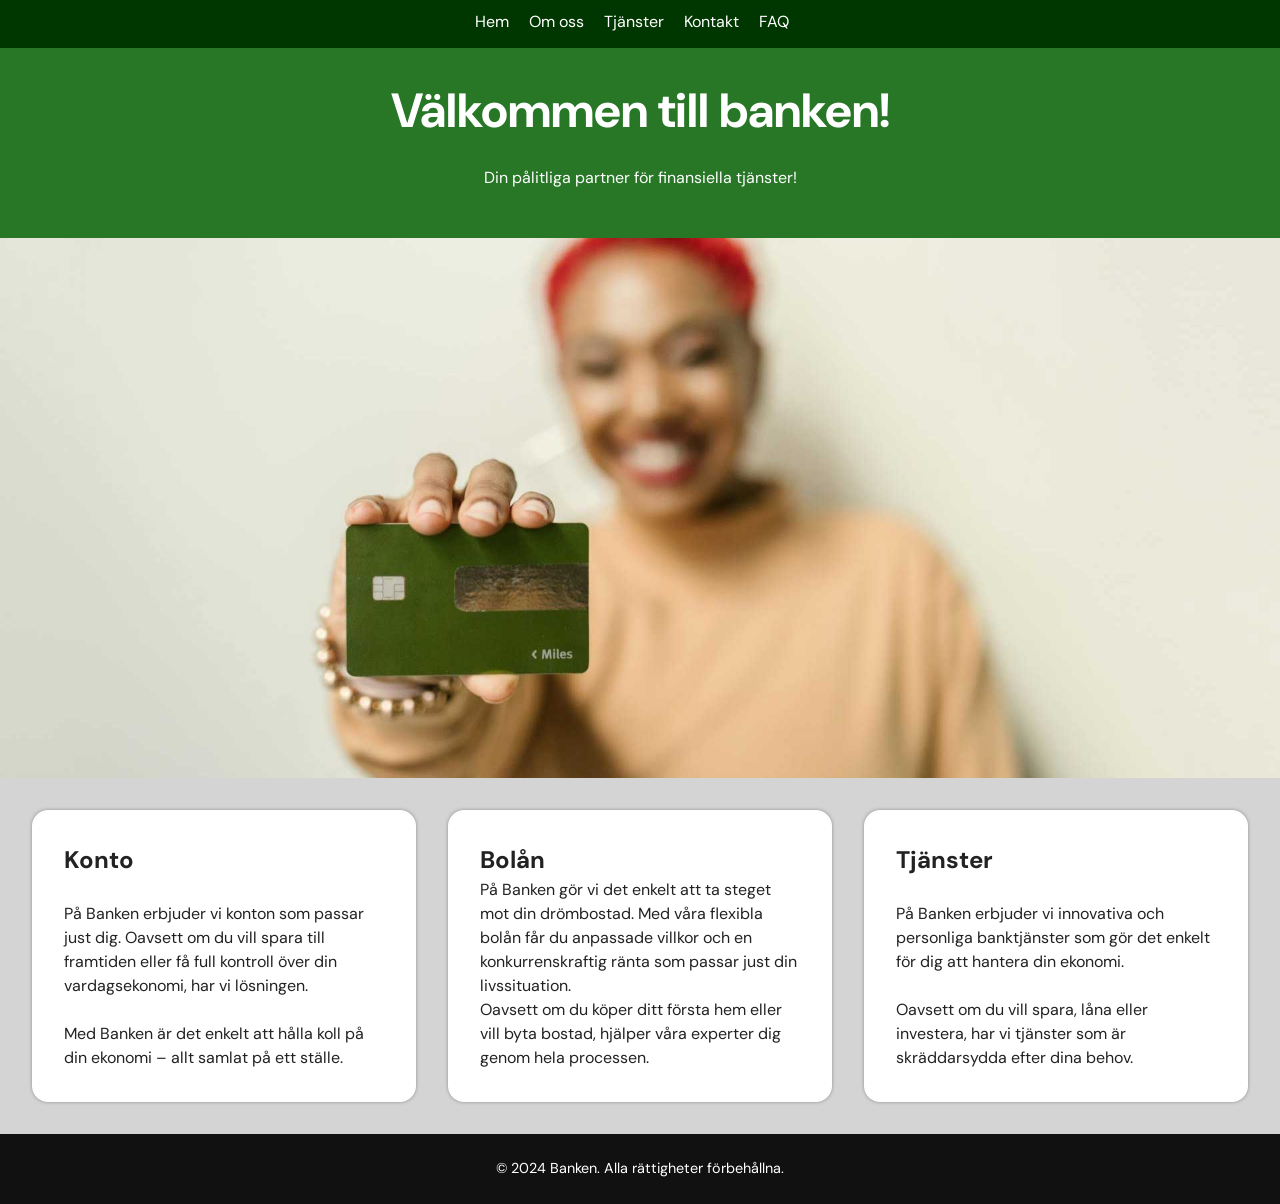
<file: Index.html>
<!DOCTYPE html>
<html lang="sv">
<head>
    <meta charset="UTF-8">
    <meta name="viewport" content="width=device-width, initial-scale=1.0">
    <meta name="description" content="Välkommen till Banken! Din pålitliga partner för finansiella tjänster!">
    <link href="https://fonts.googleapis.com/css2?family=DM+Sans:ital,opsz,wght@0,9..40,100..1000;1,9..40,100..1000&display=swap" rel="stylesheet">
    <link rel="stylesheet" type="text/css" href="css/reset.css" />
    <link rel="stylesheet" type="text/css" href="css/styles.css" />
    <link rel="stylesheet" href="https://cdnjs.cloudflare.com/ajax/libs/font-awesome/4.7.0/css/font-awesome.min.css">
    <title>Banken</title>
</head>
<body>

    <header> 
        <nav>
            <ul>
                <li class="navlink"><a href="index.html">Hem</a></li>
                <li class="navlink"><a href="om-oss.html">Om oss</a></li>
                <li class="navlink"><a href="tjanster.html">Tjänster</a></li>
                <li class="navlink"><a href="kontakt.html">Kontakt</a></li>
                <li class="navlink"><a href="faq.html">FAQ</a></li>
            </ul>
                <div class="topnav">
                
                <div id="myLinks">
                    <a href="index.html">Hem</a>
                    <a href="tjanster.html">Tjänster</a>
                    <a href="om-oss.html">Om oss</a>
                    <a href="kontakt.html">Kontakt</a>
                    <a href="faq.html">FAQ</a>
                </div>
        
                <a href="javascript:void(0);" class="icon" onclick="myFunction()">
                    <i class="fa fa-bars"></i>
                </a>
            </div>
        
        </nav>

<script>
    function myFunction() {
  var x = document.getElementById("myLinks");
  if (x.style.display === "block") {
    x.style.display = "none";
  } else {
    x.style.display = "block";
  }
} 
</script>

     <div class="title-wrapper">
        <h1>Välkommen till banken!</h1>
        <p>Din pålitliga partner för finansiella tjänster!</p>
     </div>

    <div class="top-image top-image-home">
    </div>

    </header>

    <main class="inner-wrapper">

        <section class="section">

            <div class="box-container">
                
                <div class="box">
                    <h2>Konto</h2>
                    <p>På Banken erbjuder vi konton som passar just dig. 
                        Oavsett om du vill spara till framtiden eller få full kontroll över din vardagsekonomi, har vi lösningen.
                    <p> Med Banken är det enkelt att hålla koll på din ekonomi – allt samlat på ett ställe.</p>
                </div>

                <div class="box">
                    <h2>Bolån</h2>
                    <p>På Banken gör vi det enkelt att ta steget mot din drömbostad. 
                        Med våra flexibla bolån får du anpassade villkor och en konkurrenskraftig ränta som passar just din livssituation. </p>
                    <p>
                        Oavsett om du köper ditt första hem eller vill byta bostad, hjälper våra experter dig genom hela processen.
                    </p>
                </div>

                <div class="box">
                    <h2>Tjänster</h2>
                    <p>På Banken erbjuder vi innovativa och personliga banktjänster som gör det enkelt för dig att hantera din ekonomi. 
                    <p> Oavsett om du vill spara, låna eller investera, har vi tjänster som är skräddarsydda efter dina behov.</p>
                </div>
            
            </div>

        </section>

    </main>

    <footer>
        <p>© 2024 Banken. Alla rättigheter förbehållna.</p>
    </footer>
    
</body>
</html>
</file>
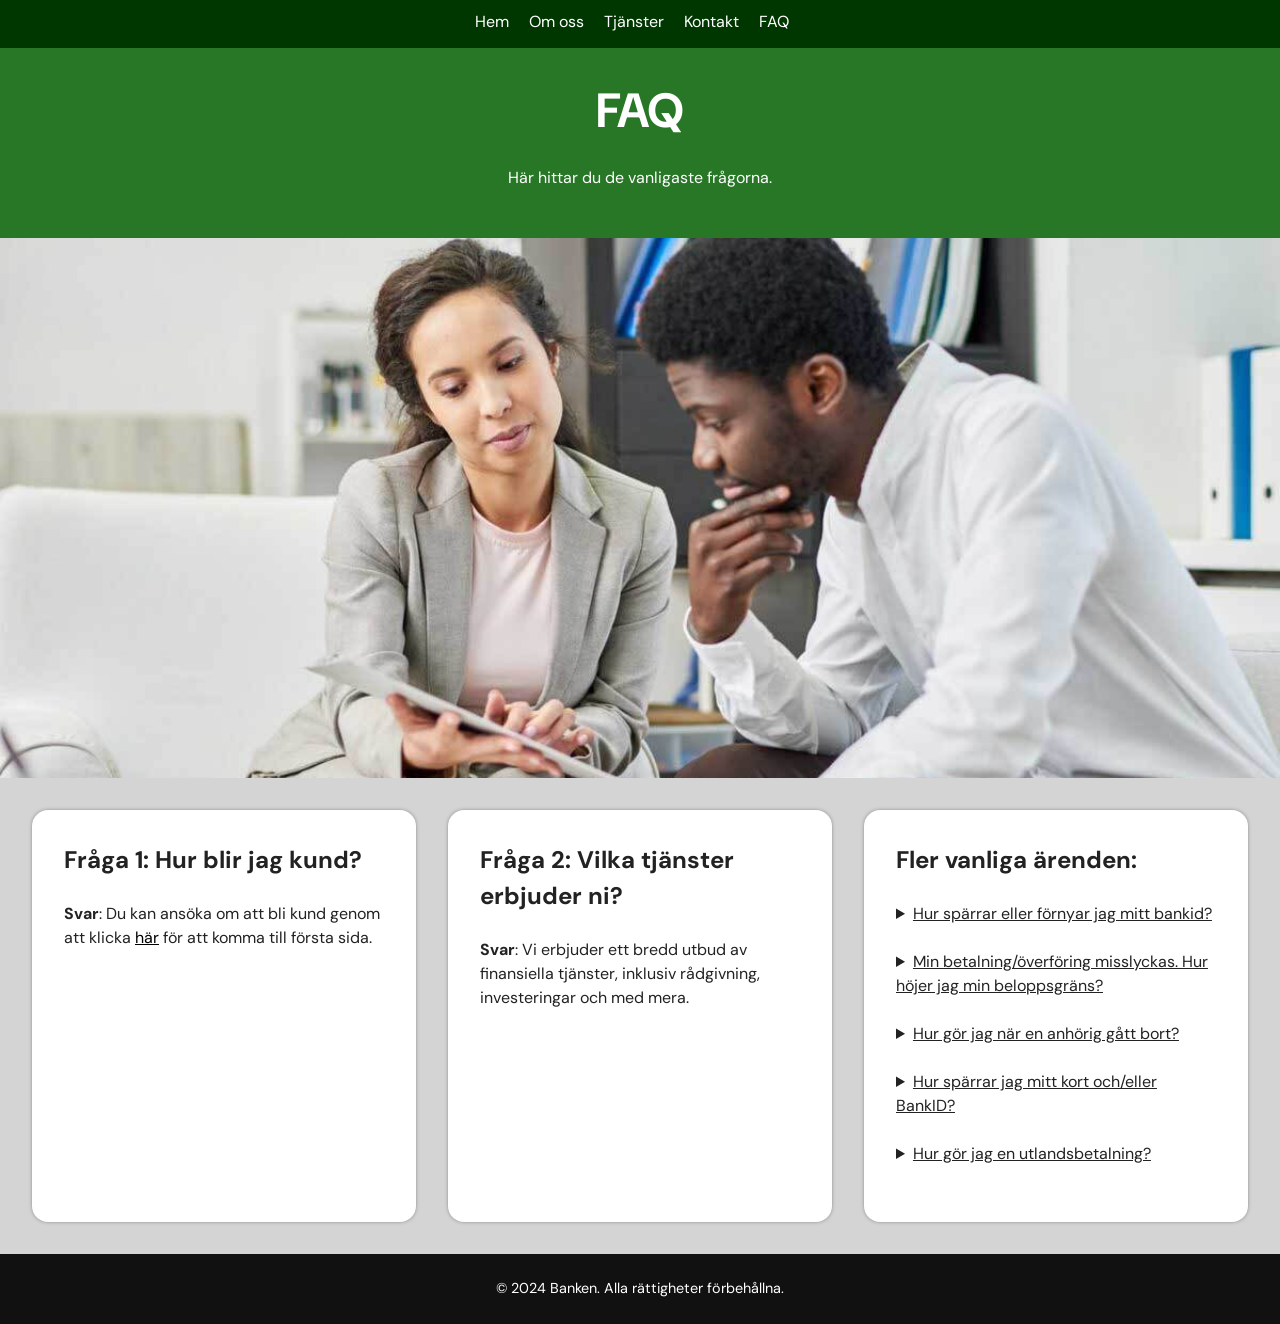
<file: faq.html>
<!DOCTYPE html>
<html lang="sv">
<head>
    <meta charset="UTF-8">
    <meta name="viewport" content="width=device-width, initial-scale=1.0">
    <meta name="description" content="Frågor och svar om Banken.">
    <link href="https://fonts.googleapis.com/css2?family=DM+Sans:ital,opsz,wght@0,9..40,100..1000;1,9..40,100..1000&display=swap" rel="stylesheet">
    <link rel="stylesheet" type="text/css" href="css/reset.css" />
    <link rel="stylesheet" type="text/css" href="css/styles.css" />
    <link rel="stylesheet" href="https://cdnjs.cloudflare.com/ajax/libs/font-awesome/4.7.0/css/font-awesome.min.css">
    <title>Banken</title>
</head>
<body>

    <header> 
        <nav>
            <ul>
                <li class="navlink"><a href="index.html">Hem</a></li>
                <li class="navlink"><a href="om-oss.html">Om oss</a></li>
                <li class="navlink"><a href="tjanster.html">Tjänster</a></li>
                <li class="navlink"><a href="kontakt.html">Kontakt</a></li>
                <li class="navlink"><a href="faq.html">FAQ</a></li>
            </ul>
                <div class="topnav">
                
                <div id="myLinks">
                    <a href="index.html">Hem</a>
                    <a href="tjanster.html">Tjänster</a>
                    <a href="om-oss.html">Om oss</a>
                    <a href="kontakt.html">Kontakt</a>
                    <a href="faq.html">FAQ</a>
                </div>
        
                <a href="javascript:void(0);" class="icon" onclick="myFunction()">
                    <i class="fa fa-bars"></i>
                </a>
            </div>
        
        </nav>

    <script>
        function myFunction() {
      var x = document.getElementById("myLinks");
      if (x.style.display === "block") {
        x.style.display = "none";
      } else {
        x.style.display = "block";
      }
    } 
    </script>

     <div class="title-wrapper">
        <h1>FAQ</h1>
        <p>Här hittar du de vanligaste frågorna.</p>
     </div>

    <div class="top-image top-image-faq">
    </div>

    </header>
    
    <main class="inner-wrapper">

        <section class="section faq-question">
            
            <div class="box-container">
        
                <div class="box-faq">
                <h2> Fråga 1: Hur blir jag kund?</h2><br>
                <p><strong>Svar</strong>: Du kan ansöka om att bli kund genom att klicka <a href="#index.html">här</a> för att komma till första sida.</p><br>
                </div> 
                
                <div class="box-faq">
                <h2>Fråga 2: Vilka tjänster erbjuder ni?</h2><br>
                <p><strong>Svar</strong>: Vi erbjuder ett bredd utbud av finansiella tjänster, inklusiv rådgivning, investeringar och med mera.</p>
                </div>  
                <div class="box-faq">
                    <h2>Fler vanliga ärenden:</h2><br>

                    <div class="accordion">
                        <details>
                            <summary><u>Hur spärrar eller förnyar jag mitt bankid?</u></summary><br>
                            <p class="FAQ-paragraph">Om du har en ny mobil/surfplatta finns det två sätt att ladda ner ett nytt Mobilt BankID, beroende på om du har kvar Mobilt BankID på din gamla mobil/surfplatta. Välj det scenario som passar dig:

                                Jag har kvar ett giltigt BankID
                                
                                Jag har inget giltigt BankID/Ska skaffa BankID hos Nordea för första gången
                                
                                Observera att om du saknar giltigt BankID behöver du din personliga kod för att kunna skaffa ett nytt. Saknar du även personlig kod behöver du beställa en ny kod genom att ringa Kundservice på <a href="">0771-22 44 88</a>.
                                
                                Läs mer om hur du skaffar och förnyar ditt BankID.</p>
    
                        </details><br>
                                        <details><summary><u>Min betalning/överföring misslyckas. Hur höjer jag min beloppsgräns?</u></summary><br>
                                                <p class="FAQ-paragraph">Det finns en gräns för hur stora överföringar och betalningar du kan göra sammanlagt per dag. Gränsen är individuell och om du går över din gräns får du ett felmeddelande när du försöker göra din betalning eller överföring. Du kan ändra beloppsgränsen genom att ringa Kundservice på <a href="">0771-22 44 88</a>.

                                Läs mer om beloppsgränser för Swish, kortköp och uttag i automat.</p>
                        </details><br>
                        <details><summary><u>Hur gör jag när en anhörig gått bort?</u></summary><br>
                        <p class="FAQ-paragraph">Det är mycket att tänka på när någon går bort. Därför har vi tagit fram en checklista över vad du behöver göra, och vad vi hjälper dig med. 

                            Checklista - när en anhörig går bort
                            
                            Så hanterar du dödsboets räkningar
                            
                            Annat som är bra att veta vid dödsfall</p>
                        </details><br>
                        <details><summary><u>Hur spärrar jag mitt kort och/eller BankID?</u></summary><br>
                        <p class="FAQ-pararaph">Behöver du spärra ditt kort och/eller BankID? Läs mer om vad du ska göra här.

                            Har du, eller misstänker du att du, blivit utsatt för bedrägeri? Läs mer om vad du ska göra här.</p>
                        </details><br>
                        <details><summary><u>Hur gör jag en utlandsbetalning?</u></summary><br>
                        <p class="FAQ-paragraph">För att göra en utlandsbetalning behöver du först ansöka om tjänsten genom att ringa Kundtjänst. I samtalet behöver du kunna legitimera dig och sedan signera aktiveringen av tjänsten med hjälp av Mobilt BankID eller Nordea ID-dosa.

                            När tjänsten är aktiverad genomför du din betalning via sidan Utlandsbetalningar.</p>
                        </details><br>

                    </div>
                    
                </div>

            </div>           
        </section>
        
    </main>

    <footer>
        <p>© 2024 Banken. Alla rättigheter förbehållna.</p>
    </footer>
    
</body>
</html>
</file>
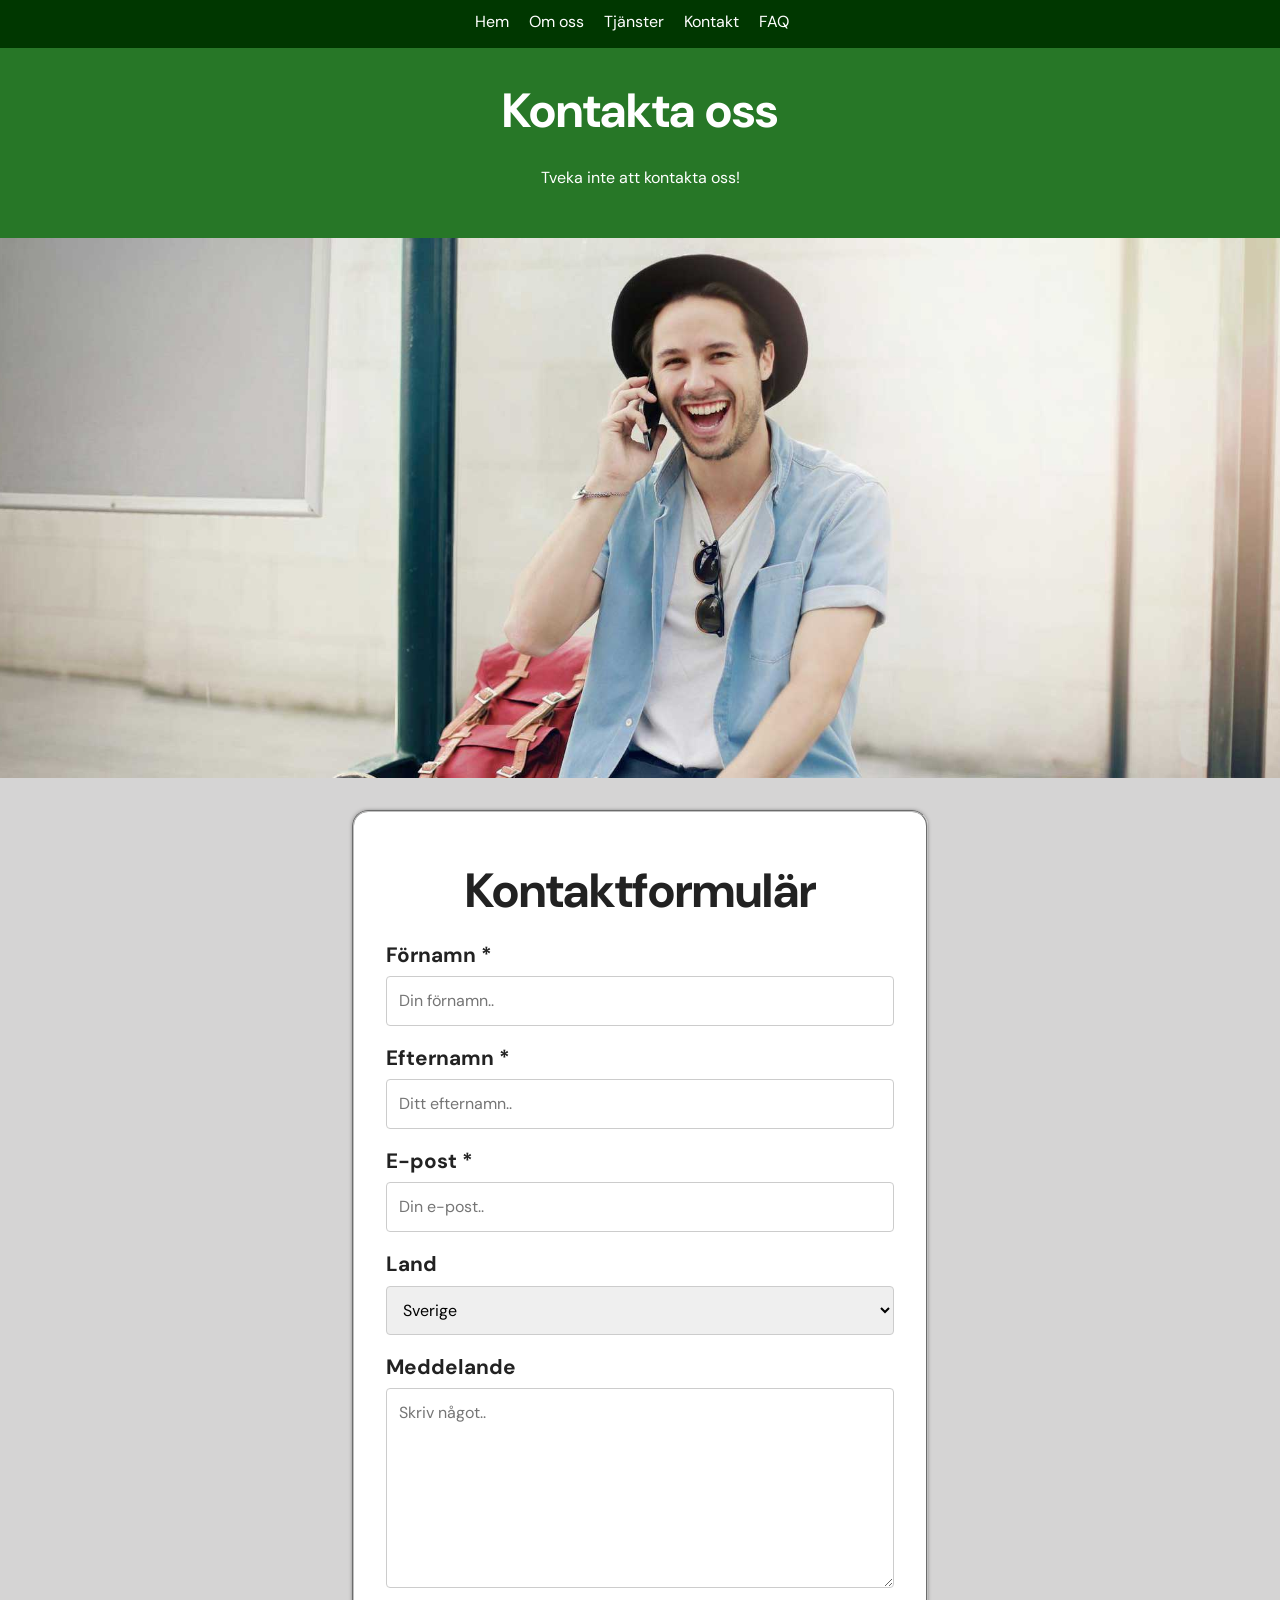
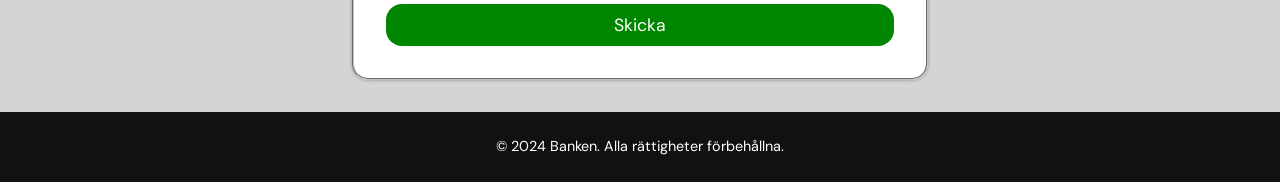
<file: kontakt.html>
<!DOCTYPE html>
<html lang="sv">
<head>
    <meta charset="UTF-8">
    <meta name="viewport" content="width=device-width, initial-scale=1.0">
    <meta name="description" content="Välkommen att kontakta oss på Banken.">
    <link href="https://fonts.googleapis.com/css2?family=DM+Sans:ital,opsz,wght@0,9..40,100..1000;1,9..40,100..1000&display=swap" rel="stylesheet">
    <link rel="stylesheet" type="text/css" href="css/reset.css" />
    <link rel="stylesheet" type="text/css" href="css/styles.css" />
    <link rel="stylesheet" href="https://cdnjs.cloudflare.com/ajax/libs/font-awesome/4.7.0/css/font-awesome.min.css">
    <title>Banken</title>
</head>
<body>

    <header> 
        <nav>
            <ul>
                <li class="navlink"><a href="index.html">Hem</a></li>
                <li class="navlink"><a href="om-oss.html">Om oss</a></li>
                <li class="navlink"><a href="tjanster.html">Tjänster</a></li>
                <li class="navlink"><a href="kontakt.html">Kontakt</a></li>
                <li class="navlink"><a href="faq.html">FAQ</a></li>
            </ul>
                <div class="topnav">
                
                <div id="myLinks">
                    <a href="index.html">Hem</a>
                    <a href="tjanster.html">Tjänster</a>
                    <a href="om-oss.html">Om oss</a>
                    <a href="kontakt.html">Kontakt</a>
                    <a href="faq.html">FAQ</a>
                </div>
        
                <a href="javascript:void(0);" class="icon" onclick="myFunction()">
                    <i class="fa fa-bars"></i>
                </a>
            </div>
        
        </nav>

    <script>
        function myFunction() {
      var x = document.getElementById("myLinks");
      if (x.style.display === "block") {
        x.style.display = "none";
      } else {
        x.style.display = "block";
      }
    } 
    </script>

     <div class="title-wrapper">
        <h1>Kontakta oss</h1>
        <p>Tveka inte att kontakta oss!</p>
     </div>

    <div class="top-image top-image-contact">
    </div>

    </header>
    
    <main class="inner-wrapper">

        <section class="kontakt-section" aria-labelledby="kontakt-formular">

                <form action="/action_page.php">

                    <fieldset class="kontakt-box">

                        <h2 class="kontakt-huvudrubrik">Kontaktformulär</h2>

                        <label for="fname">Förnamn <span aria-hidden="true">*</span></label>
                        <input type="text" id="fname" name="firstname" placeholder="Din förnamn..">
                    
                        <label for="lname">Efternamn <span aria-hidden="true">*</span></label>
                        <input type="text" id="lname" name="lastname" placeholder="Ditt efternamn.." aria-required="true">
                    
                        <label for="ename">E-post <span aria-hidden="true">*</span></label>
                        <input type="text" id="ename" name="e-post" placeholder="Din e-post.." aria-required="true">
                    
                        <label for="country">Land</label>
                        <select id="country" name="country">
                            <option value="australia">Sverige</option>
                            <option value="canada">Danmark</option>
                            <option value="usa">Norge</option>
                        </select>
                    
                        <label for="subject">Meddelande</label>
                        <textarea id="subject" name="subject" placeholder="Skriv något.."></textarea>
                    
                        <input type="submit" value="Skicka" aria-label="Skicka formuläret">

                    </fieldset>

                    </form>

                </div>
        
            </div>

        </section>

    </main>

    <footer>
        <p>© 2024 Banken. Alla rättigheter förbehållna.</p>
    </footer>
    
</body>
</html>
</file>
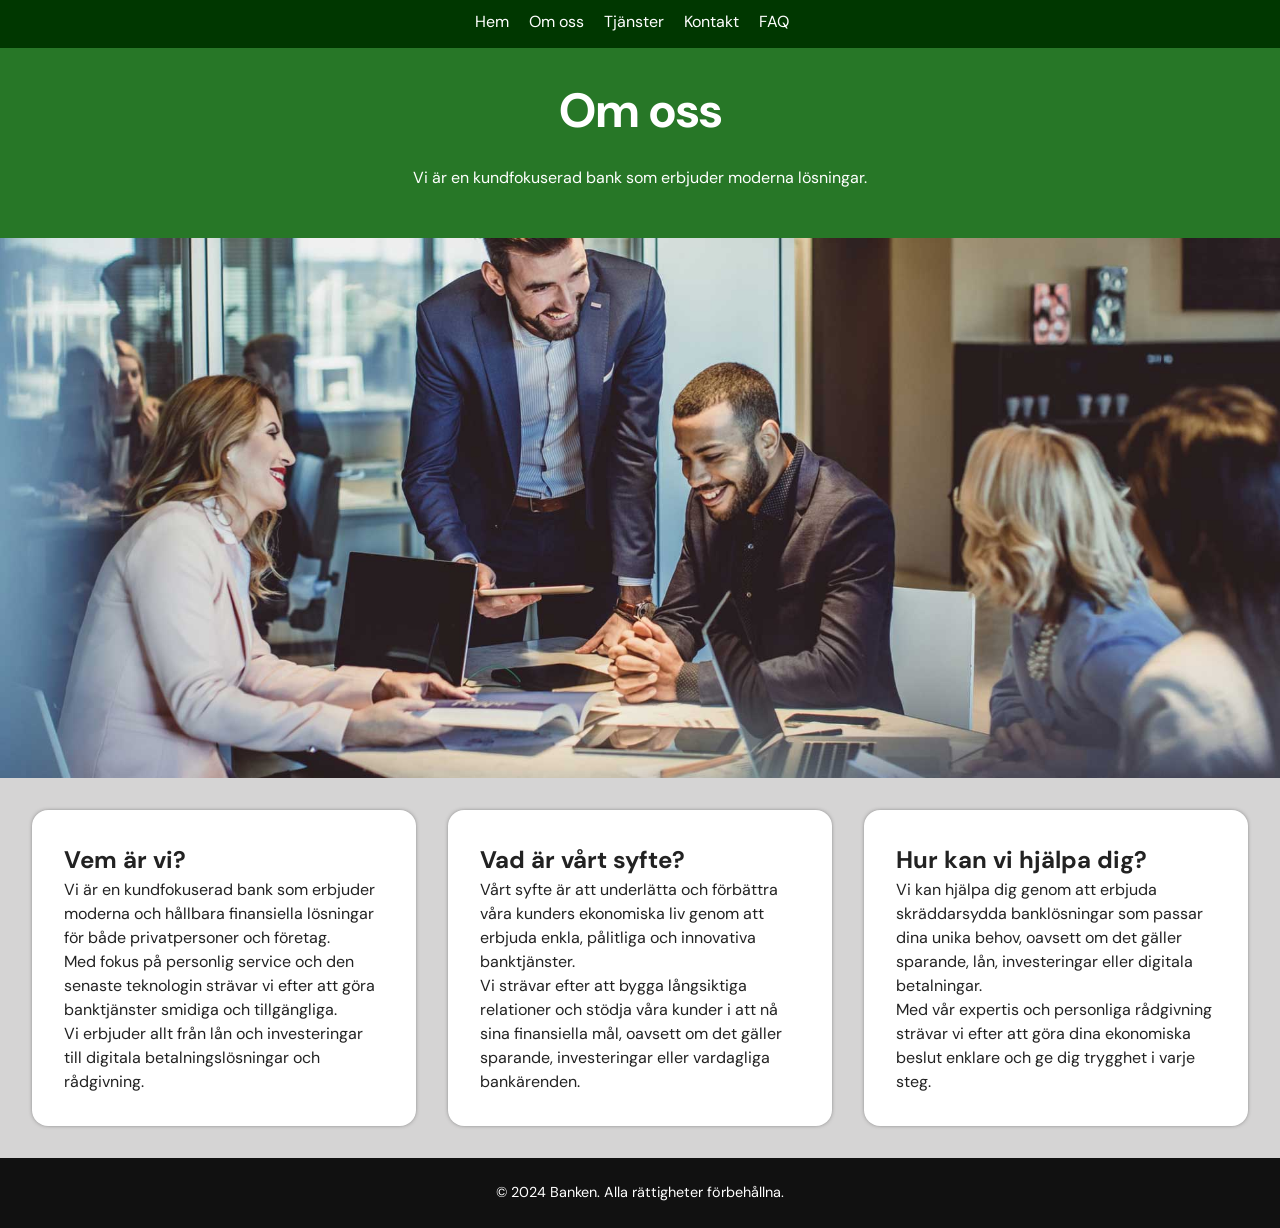
<file: om-oss.html>
<!DOCTYPE html>
<html lang="sv">
<head>
    <meta charset="UTF-8">
    <meta name="viewport" content="width=device-width, initial-scale=1.0">
    <meta name="description" content="Allt du behöver veta om oss på Banken.">
    <link href="https://fonts.googleapis.com/css2?family=DM+Sans:ital,opsz,wght@0,9..40,100..1000;1,9..40,100..1000&display=swap" rel="stylesheet">
    <link rel="stylesheet" type="text/css" href="css/reset.css" />
    <link rel="stylesheet" type="text/css" href="css/styles.css" />
    <link rel="stylesheet" href="https://cdnjs.cloudflare.com/ajax/libs/font-awesome/4.7.0/css/font-awesome.min.css">
    <title>Banken</title>
</head>
<body>

    <header> 
        <nav>
            <ul>
                <li class="navlink"><a href="index.html">Hem</a></li>
                <li class="navlink"><a href="om-oss.html">Om oss</a></li>
                <li class="navlink"><a href="tjanster.html">Tjänster</a></li>
                <li class="navlink"><a href="kontakt.html">Kontakt</a></li>
                <li class="navlink"><a href="faq.html">FAQ</a></li>
            </ul>
                <div class="topnav">
                
                <div id="myLinks">
                    <a href="index.html">Hem</a>
                    <a href="tjanster.html">Tjänster</a>
                    <a href="om-oss.html">Om oss</a>
                    <a href="kontakt.html">Kontakt</a>
                    <a href="faq.html">FAQ</a>
                </div>
            
        
                <a href="javascript:void(0);" class="icon" onclick="myFunction()">
                    <i class="fa fa-bars"></i>
                </a>
            </div>
        
        </nav>

    <script>
        function myFunction() {
      var x = document.getElementById("myLinks");
      if (x.style.display === "block") {
        x.style.display = "none";
      } else {
        x.style.display = "block";
      }
    } 
    </script>

<div class="title-wrapper">
    <h1>Om oss</h1>
    <p>Vi är en kundfokuserad bank som erbjuder moderna lösningar.</p>
 </div>

<div class="top-image top-image-about">
</div>

</header>
    
    <main class="inner-wrapper">

        <section class="section">

            <div class="box-container">

                <div class="box">
                    <h2> 
                        Vem är vi?
                    </h2>
                    <p> Vi är en kundfokuserad bank som erbjuder moderna och hållbara finansiella lösningar för både privatpersoner och företag.</p>
                    <p> Med fokus på personlig service och den senaste teknologin strävar vi efter att göra banktjänster smidiga och tillgängliga. </p>
                    <p> Vi erbjuder allt från lån och investeringar till digitala betalningslösningar och rådgivning.</p>
                    
                </div>

                <div class="box"> 
                    <h2>
                        Vad är vårt syfte?
                    </h2>
                    <p> Vårt syfte är att underlätta och förbättra våra kunders ekonomiska liv genom att erbjuda enkla, pålitliga och innovativa banktjänster. </p>
                    <p>Vi strävar efter att bygga långsiktiga relationer och stödja våra kunder i att nå sina finansiella mål, oavsett om det gäller sparande, investeringar eller vardagliga bankärenden. </p>
                </div>

                <div class="box">
                    <h2> 
                        Hur kan vi hjälpa dig?
                    </h2>
                    <p> Vi kan hjälpa dig genom att erbjuda skräddarsydda banklösningar som passar dina unika behov, oavsett om det gäller sparande, lån, investeringar eller digitala betalningar. </p> 
                    <p> Med vår expertis och personliga rådgivning strävar vi efter att göra dina ekonomiska beslut enklare och ge dig trygghet i varje steg.</p>
                </div>

            </div>

        </section>

    </main>

    <footer>
        <p>© 2024 Banken. Alla rättigheter förbehållna.</p>
    </footer>
    
</body>
</html>
</file>
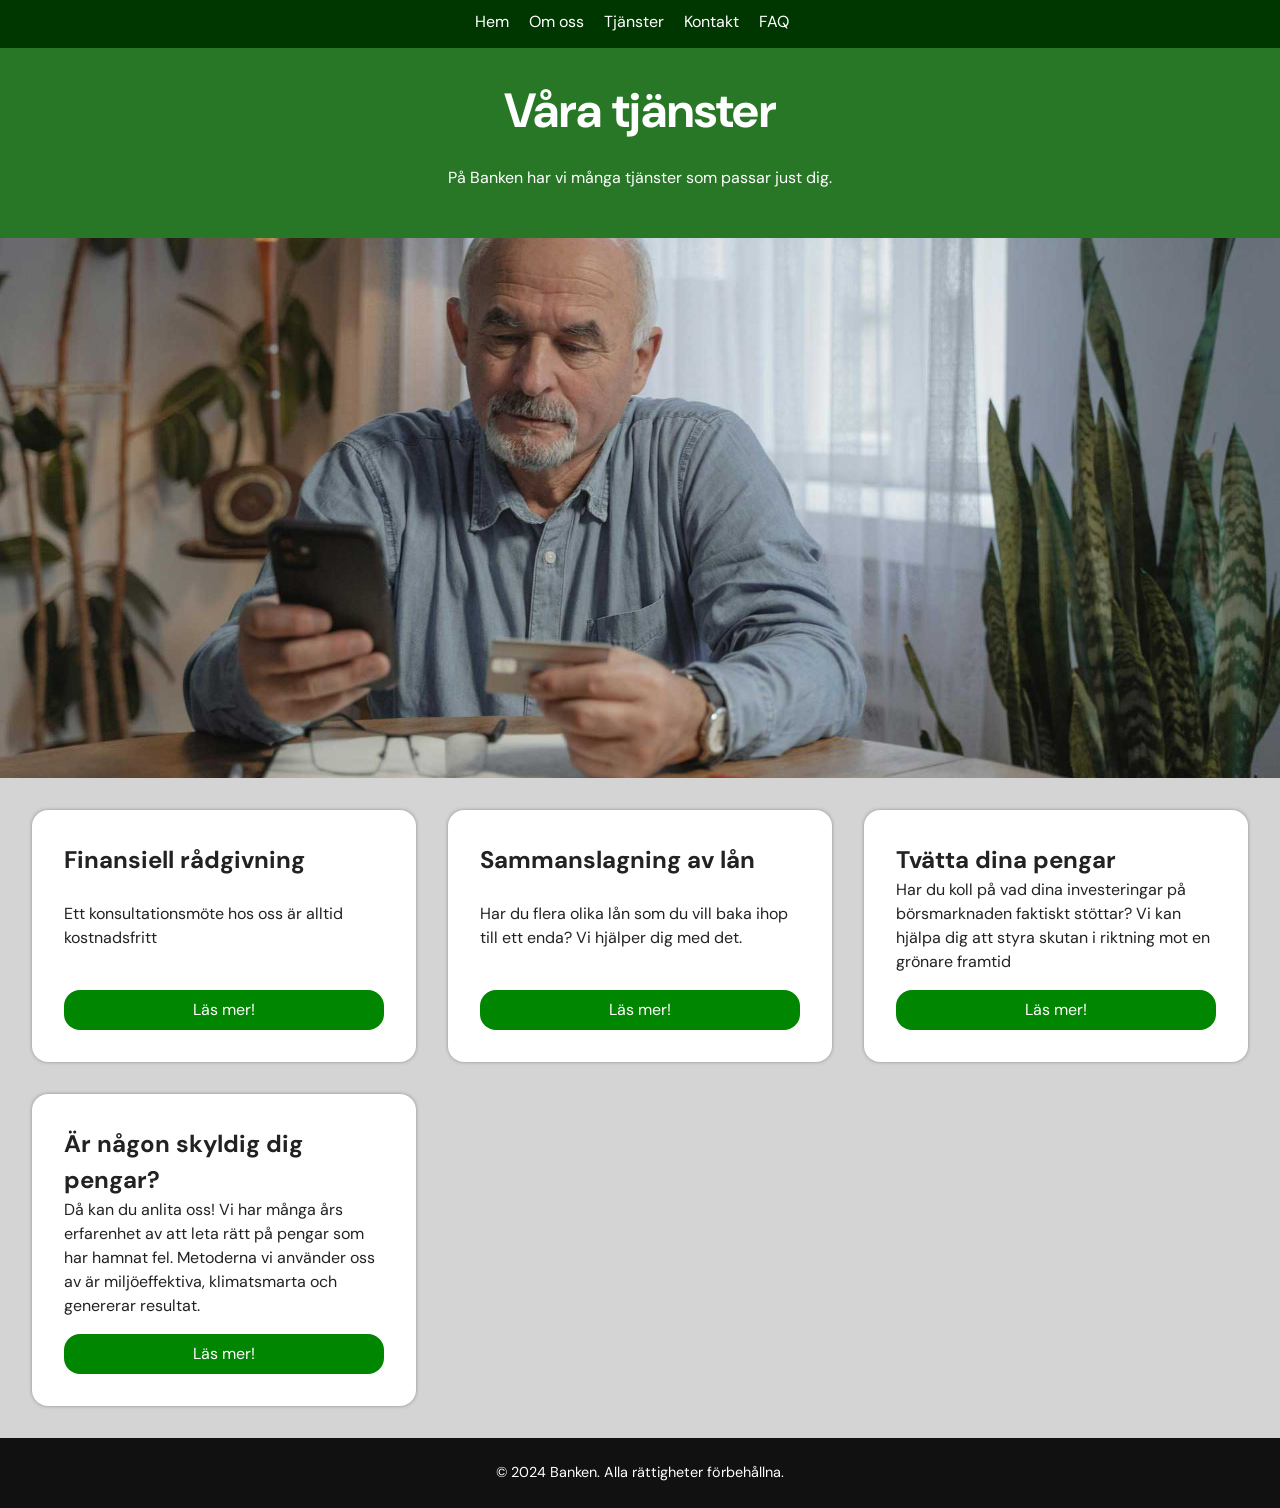
<file: tjanster.html>
<!DOCTYPE html>
<html lang="sv">
<head>
    <meta charset="UTF-8">
    <meta name="viewport" content="width=device-width, initial-scale=1.0">
    <meta name="description" content="Våra tjänster passar oavsett om du vill spara till framtiden eller få full kontroll över din vardagsekonomi.">
    <link href="https://fonts.googleapis.com/css2?family=DM+Sans:ital,opsz,wght@0,9..40,100..1000;1,9..40,100..1000&display=swap" rel="stylesheet">
    <link rel="stylesheet" type="text/css" href="css/reset.css" />
    <link rel="stylesheet" type="text/css" href="css/styles.css" />
    <link rel="stylesheet" href="https://cdnjs.cloudflare.com/ajax/libs/font-awesome/4.7.0/css/font-awesome.min.css">

    <title>Banken</title>
</head>
<body>

    <header> 
        <nav>
            <ul>
                <li class="navlink"><a href="index.html">Hem</a></li>
                <li class="navlink"><a href="om-oss.html">Om oss</a></li>
                <li class="navlink"><a href="tjanster.html">Tjänster</a></li>
                <li class="navlink"><a href="kontakt.html">Kontakt</a></li>
                <li class="navlink"><a href="faq.html">FAQ</a></li>
            </ul>
                <div class="topnav">
                
                <div id="myLinks">
                    <a href="index.html">Hem</a>
                    <a href="tjanster.html">Tjänster</a>
                    <a href="om-oss.html">Om oss</a>
                    <a href="kontakt.html">Kontakt</a>
                    <a href="faq.html">FAQ</a>
                </div>
        
                <a href="javascript:void(0);" class="icon" onclick="myFunction()">
                    <i class="fa fa-bars"></i>
                </a>
            </div>
        
        </nav>

    <script>
        function myFunction() {
      var x = document.getElementById("myLinks");
      if (x.style.display === "block") {
        x.style.display = "none";
      } else {
        x.style.display = "block";
      }
    } 
    </script>

     <div class="title-wrapper">
        <h1>Våra tjänster</h1>
        <p>På Banken har vi många tjänster som passar just dig.</p>
     </div>

    <div class="top-image top-image-services">
    </div>

    </header>
    
    <main class="inner-wrapper">

        <section class="section">
            
            <div class="box-container">

                <div class="box">
                    
                    <h2>Finansiell rådgivning</h2>
                    <p>Ett konsultationsmöte hos oss är alltid kostnadsfritt</p>
                    <button class="button" aria-label="Tryck här för mer information om ...">Läs mer!</button>
                    
                </div>
                <div class="box">

                    <h2>Sammanslagning av lån</h2>
                    <p>Har du flera olika lån som du vill baka ihop till ett enda? Vi hjälper dig med det. </p>
                    <button class="button" aria-label="Tryck här för mer information om ...">Läs mer!</button>

                </div>
                <div class="box">        
                    <h2>Tvätta dina pengar</h2>
                    <p>Har du koll på vad dina investeringar på börsmarknaden faktiskt stöttar? Vi kan hjälpa dig att styra skutan i riktning mot en grönare framtid</p>
                    <button class="button" aria-label="Tryck här för mer information om ...">Läs mer!</button>

                </div>
                <div class="box">
                    <h2>Är någon skyldig dig pengar?</h2>
                    <p>Då kan du anlita oss! Vi har många års erfarenhet av att leta rätt på pengar som har hamnat fel. Metoderna vi använder oss av är miljöeffektiva, klimatsmarta och genererar resultat.</p>
                    <button class="button" aria-label="Tryck här för mer information om ...">Läs mer!</button>
                    
                </div>

            </div>

        </section>

    </main>

    <footer>
        <p>© 2024 Banken. Alla rättigheter förbehållna.</p>
    </footer>
    
</body>
</html>
</file>
<file: css/styles.css>
body {
    background: #d5d4d4;
    color: #222;
    font-family: "DM Sans", sans-serif;
    font-weight: 400;
    font-size: clamp(1rem, 1.25vw, 1.25rem);
    font-style: normal;
}

h1, h2, h3, h4, h5, h6 {
	margin: 0;
	padding: 0;
}

h1 {
	font-size: 3rem;
	line-height: 1.3;
	text-align: center;
}

header {
    background: rgb(7, 100, 7);
    color: #fff;
}

.title-wrapper {
	background: rgb(39, 119, 39);
	color: #fff;
	display: flex;
	flex-direction: column;
	justify-content: center;
	align-items: center;
	padding: 2rem 2rem 3rem;
	max-width: 100%;
}

.title-wrapper p {
	margin-top: 1.5rem;
	text-align: center;
}

.navlink {
    display: flex;
    flex-direction: row;
    /* gap: 2rem; */
    justify-content: center;
    list-style-type: none; 
    position: relative;
    margin-right: 1rem;
	/* skumt, men ok */
	top: 0.6rem;
}

.navlink a {
    color: #fff;
    text-decoration: none;
}

.navigation a:hover {
    text-decoration: underline;
}

a {
	color: black;
}

a:hover {
	text-decoration: underline;
}

/* Hero image */
.top-image {
	align-items: center;
	background-position: center; /* Position and center the image to scale nicely on all screens */
	background-repeat: no-repeat;
	background-size: cover;
	min-height: 40vh;
}

@media (min-width: 1200px) {
	.top-image {
		min-height: 60vh;
	}
}

/* Hero image for home page */
.top-image-home {
	background-image: url("/images/bankcard.jpg");
}

/* Hero image for service page */
.top-image-services {
	background-image: url("/images/pexels-tima-miroshnichenko.jpg");
}

/* Hero image for service page */
.top-image-about {
	background-image: url("/images/meeting.jpg");
}

/* Hero image for service page */
.top-image-faq {
	background-image: url("/images/helpkund\ \(1\).jpg");
}

/* Hero image for contact page */
.top-image-contact {
	background-image: url("/images/pexels-olly-3779670.jpg");
}

.kontakt-section {
	width: 50%;
	margin: auto;
}

.box-container {
	display: grid;
	grid-template-columns: 1fr;
	gap: 2rem;
	margin: 2rem;
}

.kontakt-box {
	display: grid;
	grid-template-columns: 1fr;
	background: #fff;
	border-radius: 1rem;
	box-shadow: 0 0 5px -2px #222;
	padding: 2rem;
	margin: 2rem;
}

.box {
	display: flex;
	background: #fff;
	border-radius: 1rem;
	box-shadow: 0 0 5px -2px #222;
	padding: 2rem; 
	flex-direction: column;
	justify-content: space-between;	
}

.box-faq {
	background: #fff;
	border-radius: 1rem;
	box-shadow: 0 0 5px -2px #222;
	padding: 2rem;
}

.kontakt-huvudrubrik{
	font-size: 3rem;
	line-height: 1.3;
	text-align: center;
	padding: 1rem;
}

@media (max-width: 700px) {
	.navlink {
		visibility: hidden;
	}

	.kontakt-section{
		width: 100%;
	}
}


@media (min-width: 700px) {
	.box-container {
		grid-template-columns: 1fr 1fr;
	}
	.navlink {
		display: inline-block;
	}
	.topnav {
		visibility: hidden;
	}

	.kontakt-section{
		width: 70%;
	}
}

@media (min-width: 1200px) {
	.box-container {
		grid-template-columns: 1fr 1fr 1fr;
	}


	.kontakt-section{
		width: 50%;
	}
}



label{
	font-size: 1.3rem;
	font-weight: bold;
}

input[type=text], select, textarea {
	width: 100%;
	padding: 12px;
	border: 1px solid #ccc;
	border-radius: 4px;
	box-sizing: border-box;
	margin-top: 6px;
	margin-bottom: 16px;
	resize: vertical;
}

input[type=submit] {
	background-color: rgb(0, 134, 0);
	font-size: 1.1rem;
	color: white;
	padding: 0.5rem;
	border: none;
	border-radius: 1rem;
	cursor: pointer;
}

input[type=submit]:hover {
	background-color: darkgreen;
}

#subject{
	height: 200px;
}
  
.contact-container {
	border-radius: 5px;
	background-color: #f2f2f2;
	padding: 20px;
}

.button { 
	padding: 0.5rem;
	background-color: rgb(0, 134, 0);
	color: white;
	border-radius: 1rem;
	border: 0;
	margin-top: 1rem;
	cursor: pointer;
}

.button:hover {
  background-color: darkgreen;
}

footer {
	background: #111;
	color: #fff;
	font-size: 0.9rem;
	padding: 1.5rem;
	text-align: center;
}

nav {
	max-height: 3rem;
	min-height: 3rem;
	background-color: rgb(0, 55, 0);
}

nav, .navlink {
	text-align: center;
}

/* DROPDOWN MENU */

.topnav {
	
    display: block;
    overflow: hidden;
    background-color: rgb(0, 55, 0);
    position: absolute;
	top: 0;
    min-height: 3rem;
	/* bredden på dropdownmenyn */
    min-width: 100%; 
    right: 0;
  }
.FAQ-paragraph {

			margin-left: 5%;
			color: #000302;
		}

  
  
  /* Hide the links inside the navigation menu (except for logo/home) */
  .topnav #myLinks {
    display: flex;
	display: none;
	margin-top: 3rem;
	margin-bottom: 3rem;

  }
  
  /* Style navigation menu links */
  .topnav a {    
    color: rgb(230, 255, 237);
    padding: 14px 16px;
    text-decoration: none;
    font-size: 17px;
    display: block;

  }
  
  /* Style the hamburger menu */
  .topnav a.icon {
    background: rgb(39, 174, 53);
    display: block;
    position: absolute;
    right: 0;
    top: 0;
	height: 3rem;
  }
  
  /* Add a grey background color on mouse-over */
  .topnav a:hover {
    background-color: rgba(188, 255, 184, 0.826);
    color: black;

    transition: 0.3s;
  }
  
  /* Style the active link (or home/logo) */
  .active {
    background-color: rgb(0, 255, 38);
    color: white;
  }
</file>
